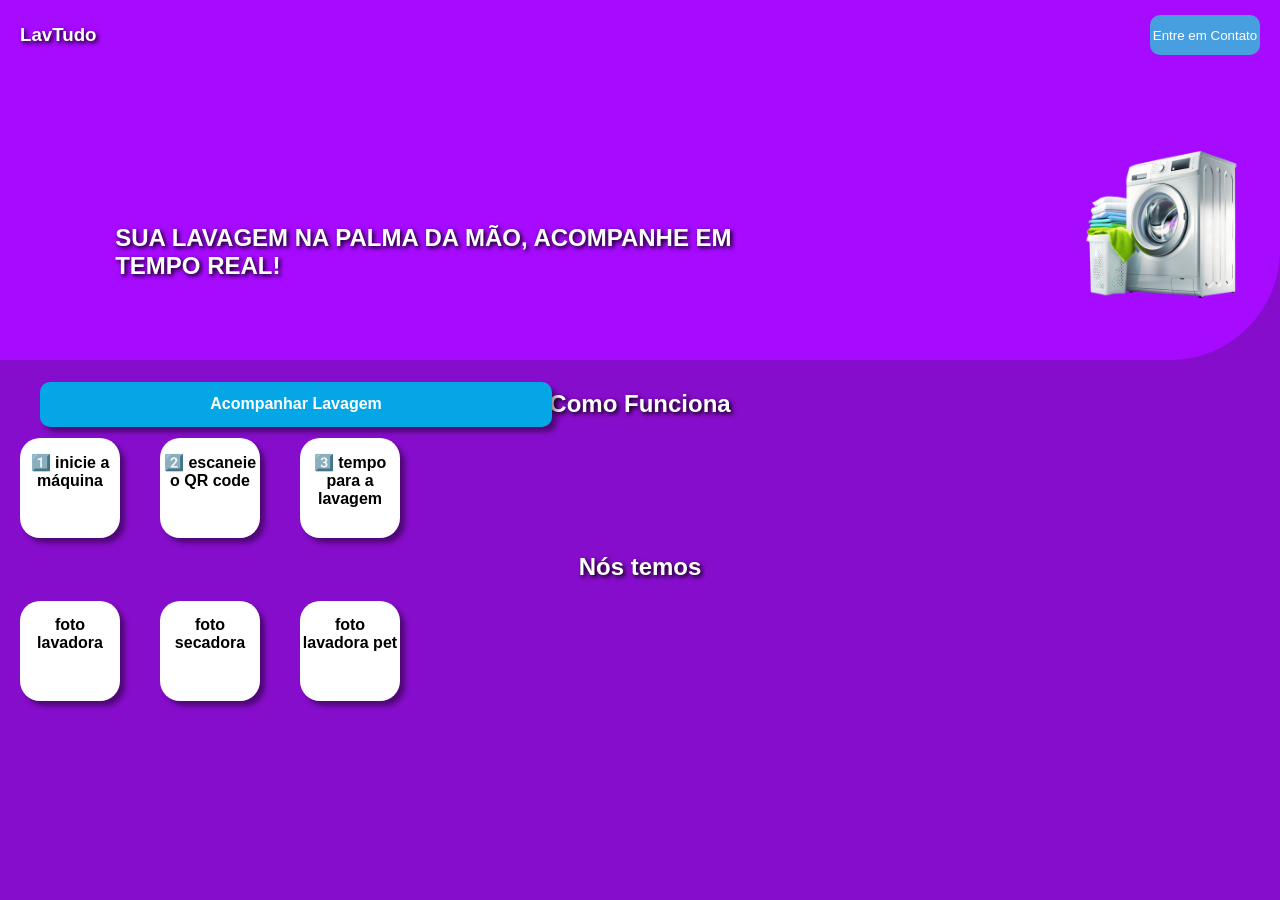
<file: z/lavanderia/index.html>
<!DOCTYPE html>
<html lang="pt-br">
<head>
<meta charset="UTF-8">
<meta name="viewport" content="width=device-width, initial-scale=1.0">
<title>LavTudo</title>
<link rel="stylesheet" href="./css/index.css">
<link href="https://fonts.googleapis.com/css2?family=Archivo+Black&display=swap" rel="stylesheet">
</head>

<body>

<main>

<section>

    <header>
    <h3>LavTudo</h3>
    <button id="contato">Entre em Contato</button>
    
    </header>
<h1>Sua lavagem na palma da mão,
Acompanhe em tempo real!</h1>

<img src="./img/maquina1.png" alt="">

<a href="index2.html">
    <button id="acompanhe">Acompanhar Lavagem</button>
</a>

</section>

<h2>Como Funciona</h2>

<div>1️⃣ inicie a máquina</div>
<div>2️⃣ escaneie o QR code</div>
<div>3️⃣ tempo para a lavagem</div>

<h3 class="fth2">Nós temos</h3>

<div class="">foto lavadora</div>
<div class="">foto secadora</div>
<div class="">foto lavadora pet</div>

</main>

</body>
</html>
</file>
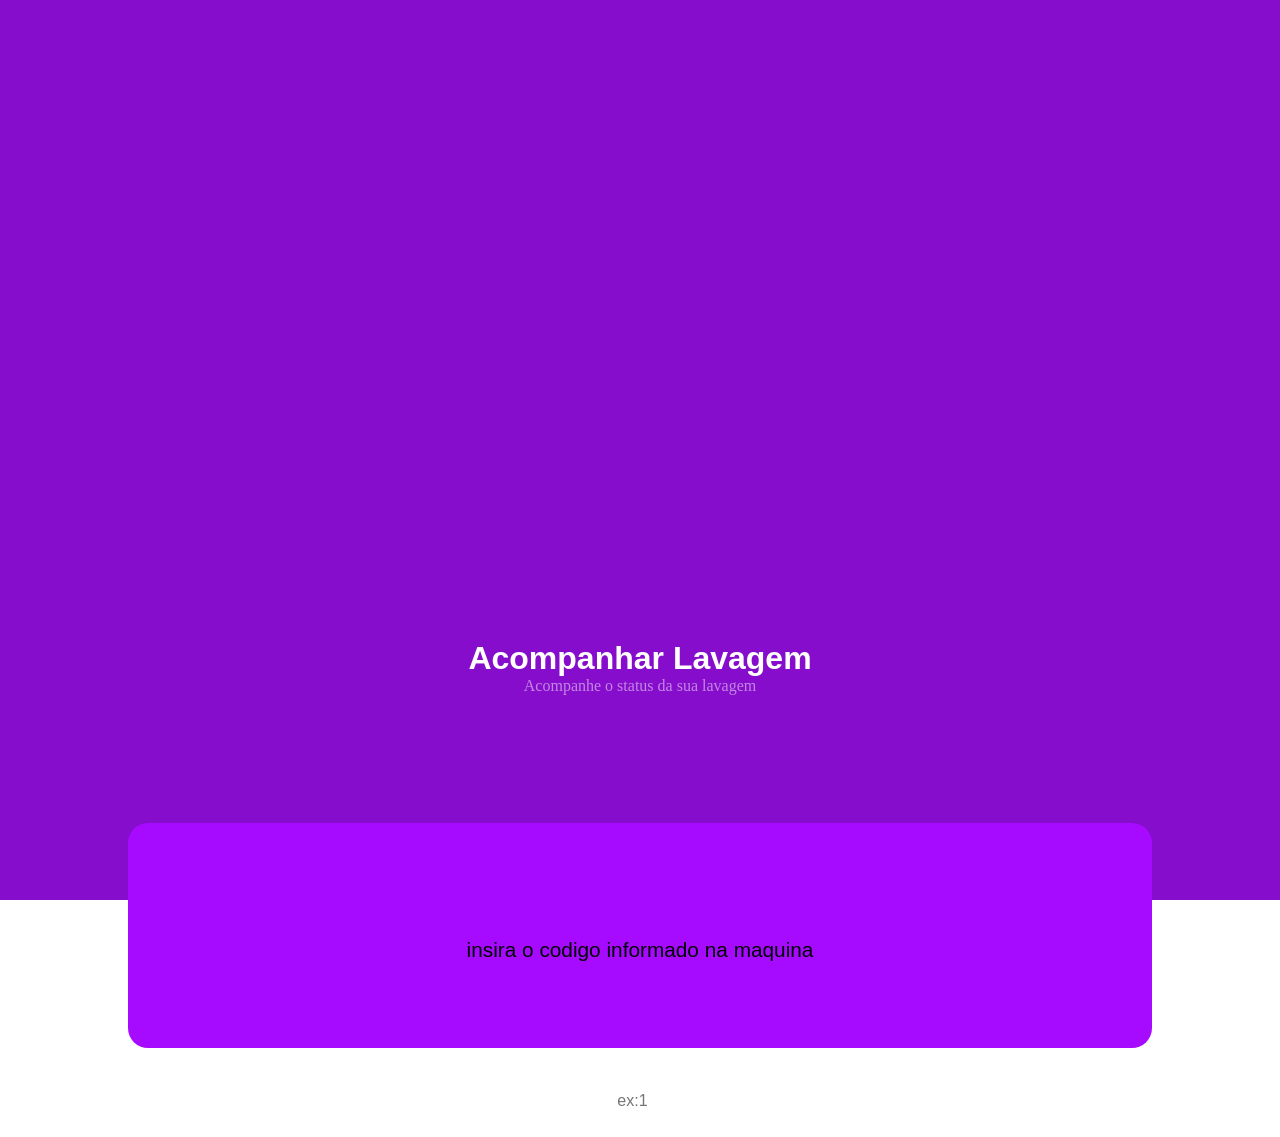
<file: z/lavanderia/index2.html>
<!DOCTYPE html>
<html lang="en">
<head>
    <meta charset="UTF-8">
    <meta name="viewport" content="width=device-width, initial-scale=1.0">
    <link rel="stylesheet" href="./css/index2.css">
    <title>Document</title>
</head>
<body>
   <main>
<h1>Acompanhar Lavagem</h1>
<p class="ptitulo">Acompanhe o status da sua lavagem</p>
    <div> 
        <p class="pcodigo">insira o codigo informado na maquina</p>
        <input class="codigo" type="number" min="1" max="6" placeholder="ex:1">

    </div>


   </main>
</body>
</html>
</file>
<file: z/lavanderia/css/index.css>
*{
    margin: 0; /* remove margem padrão de todos os elementos */
    padding: 0; /* remove espaçamento interno padrão */
    box-sizing: border-box; /* faz largura e altura incluírem padding e borda */
}

main{
    width: 100%; /* largura total da tela */
    height: 100dvh; /* altura da tela inteira do dispositivo */
    background: #860dcb; /* cor de fundo roxa escura */
}

section{
    width: 100%; /* ocupa toda largura */
    height: 40%; /* ocupa 40% da altura do container */
    background: #a60aff; /* fundo roxo */
    /* background-image: url('../img/notebook.jpg'); */ /* imagem de fundo (comentada) */
    border-radius: 0 0 110px 0px; /* arredonda canto inferior direito */
    position: relative; /* permite posicionar elementos absolutos dentro */
}

img{
    width: 160px; /* largura da imagem */
    position: absolute; /* posicionamento livre dentro da section */
    right: 3%; /* distância da direita */
    bottom: 15%; /* distância da parte inferior */
}

h1{
    width: 90%; /* largura total */
    float: left; /* posiciona elemento à esquerda */
    padding-left: 9%; /* espaço interno à esquerda */
    padding-right: 30%; /* espaço interno à direita */
    font-family: Arial, "Helvetica Neue", Helvetica, sans-serif; /* fonte do texto */
    margin-top: 12%; /* distância do topo */
    color: #fff; /* cor branca do texto */
    text-shadow: 2px 2px 4px #000; /* sombra preta no texto */
    font-size: 1.5rem; /* tamanho da fonte */
    text-transform: uppercase;
}

h2{
    text-align: center; /* centraliza o texto */
    margin-top: 30px; /* distância do topo */
    font-family: Arial, "Helvetica Neue", Helvetica, sans-serif; /* fonte */
    font-weight: bold; /* deixa texto em negrito */
    color: #fff; /* cor branca */
    text-shadow: 2px 2px 4px #000; /* sombra no texto */
}

div{
    width: 100px; /* largura do card */
    height: 100px; /* altura do card */
    background: #ffffff; /* fundo branco */
    float: left; /* posiciona elementos lado a lado */
    margin-left: 20px; /* espaço à esquerda */
    margin-right: 20px; /* espaço à direita */
    margin-top: 20px; /* espaço acima */
    font-family: Arial, "Helvetica Neue", Helvetica, sans-serif; /* fonte */
    text-align: center; /* centraliza texto */
    font-weight: bold; /* texto em negrito */
    font-size: 1rem; /* tamanho da fonte */
    border-radius: 20px; /* bordas arredondadas */
    padding-top: 15px; /* espaço interno no topo */
    box-shadow: 5px 5px 5px #00000069;
}

/* botao de acompanhamento */
#acompanhe{
    height: 5vh; /* altura baseada na tela */
    margin-left: 40px; /* espaço da esquerda */
    width: 40%; /* largura de 40% do container */
    margin-top: 8%; /* espaço acima */
    background: #04a6e6; /* cor azul */
    font-weight: bold; /* texto em negrito */
    font-size: 1rem; /* tamanho do texto */
    /* text-transform: uppercase; transforma texto em maiúsculo */
    border-radius: 10px; /* bordas arredondadas */
    font-family: Arial, "Helvetica Neue", Helvetica, sans-serif; /* fonte */
    color: #fff; /* cor do texto branca */
    border: none;
    padding-left: 1% ;
    padding-right: 1%;
    box-shadow: 5px 5px 5px #00000069;
    border: none;
}

/* barra superior */
header{
    height: 70px; /* altura da barra */
    width: 100%; /* largura total */
    background: #a60aff; /* fundo branco */
    display: flex; /* ativa layout flexbox */
    justify-content: space-between; /* coloca elementos nas extremidades */
    align-items: center; /* alinha verticalmente no centro */
    padding: 0 20px; /* espaço interno esquerda e direita */
}

/* botao de cima */
#contato{
    height: 40px; /* altura do botão */
    width: 110px; /* largura do botão */
    border-radius: 10px; /* bordas arredondadas */
    color: #fff; /* cor do texto branca */
    background: #479fdf; /* fundo azul */
    border: none; /* remove borda padrão */
}

header h3{
    font-family: Arial, "Helvetica Neue", Helvetica, sans-serif; /* fonte */
    font-weight: bold; /* negrito */
    color: #fff; /* cor branca */
    text-shadow: 2px 2px 4px #000; /* sombra no texto */
}
.fth2{
    text-align: center; /* centraliza o texto */
    margin-top: 135px; /* distância do topo */
    font-family: Arial, "Helvetica Neue", Helvetica, sans-serif; /* fonte */
    font-weight: bold; /* deixa texto em negrito */
    color: #fff; /* cor branca */
    text-shadow: 2px 2px 4px #000; /* sombra no texto */
    font-size: 1.5rem;

}
</file>
<file: z/lavanderia/css/index2.css>
*{
    margin: 0; /* remove margem padrão de todos os elementos */
    padding: 0; /* remove espaçamento interno padrão */
    box-sizing: border-box; /* faz largura e altura incluírem padding e borda */
}
main{
    width: 100%; /* largura total da tela */
    height: 100dvh; /* altura da tela inteira do dispositivo */
    background: #860dcb; /* cor de fundo roxa escura */
}
button{
    padding: auto;
    margin: 10%;
    margin-left: 30%;
}
div{
    width: 80%; /* largura do card */
    height: 25%; /* altura do card */
    background: #a60aff; /* fundo branco */
    float: left; /* posiciona elementos lado a lado */
    margin-left: 10%; /* espaço à esquerda */
    margin-right: 10%; /* espaço à direita */
    margin-top: 10%; /* espaço acima */
    text-align: center; /* centraliza texto */
    border-radius: 20px; /* bordas arredondadas */
    padding-top: 5%; /* espaço interno no topo */
}
.pcodigo{
    margin-left: 10%;
    margin-right: 10%;
    margin-top: 5%;
    font-size: 1.3rem;
    font-family: Arial, "Helvetica Neue", Helvetica, sans-serif;

}
h1{
    font-family: "Archivo Black", sans-serif;
    color: #fff;
    text-align: center;
    padding-top: 50%;
}
.ptitulo{
    text-align: center;
    color: #ffffff80;

}
.codigo{
    height: 8vh; /* altura baseada na tela */
    width: 70%; /* largura de 40% do container */
    background: #ffffffb7; /* cor azul */
    font-size: 1rem; /* tamanho do texto */
    /* text-transform: uppercase; transforma texto em maiúsculo */
    border-radius: 20px; /* bordas arredondadas */
    font-family: Arial, "Helvetica Neue", Helvetica, sans-serif; /* fonte */
    border: none; /* remove borda padrão */
    margin-top: 10%;
    text-align: center;    /* centraliza o texto dentro do input */
    color: black;
}
</file>
